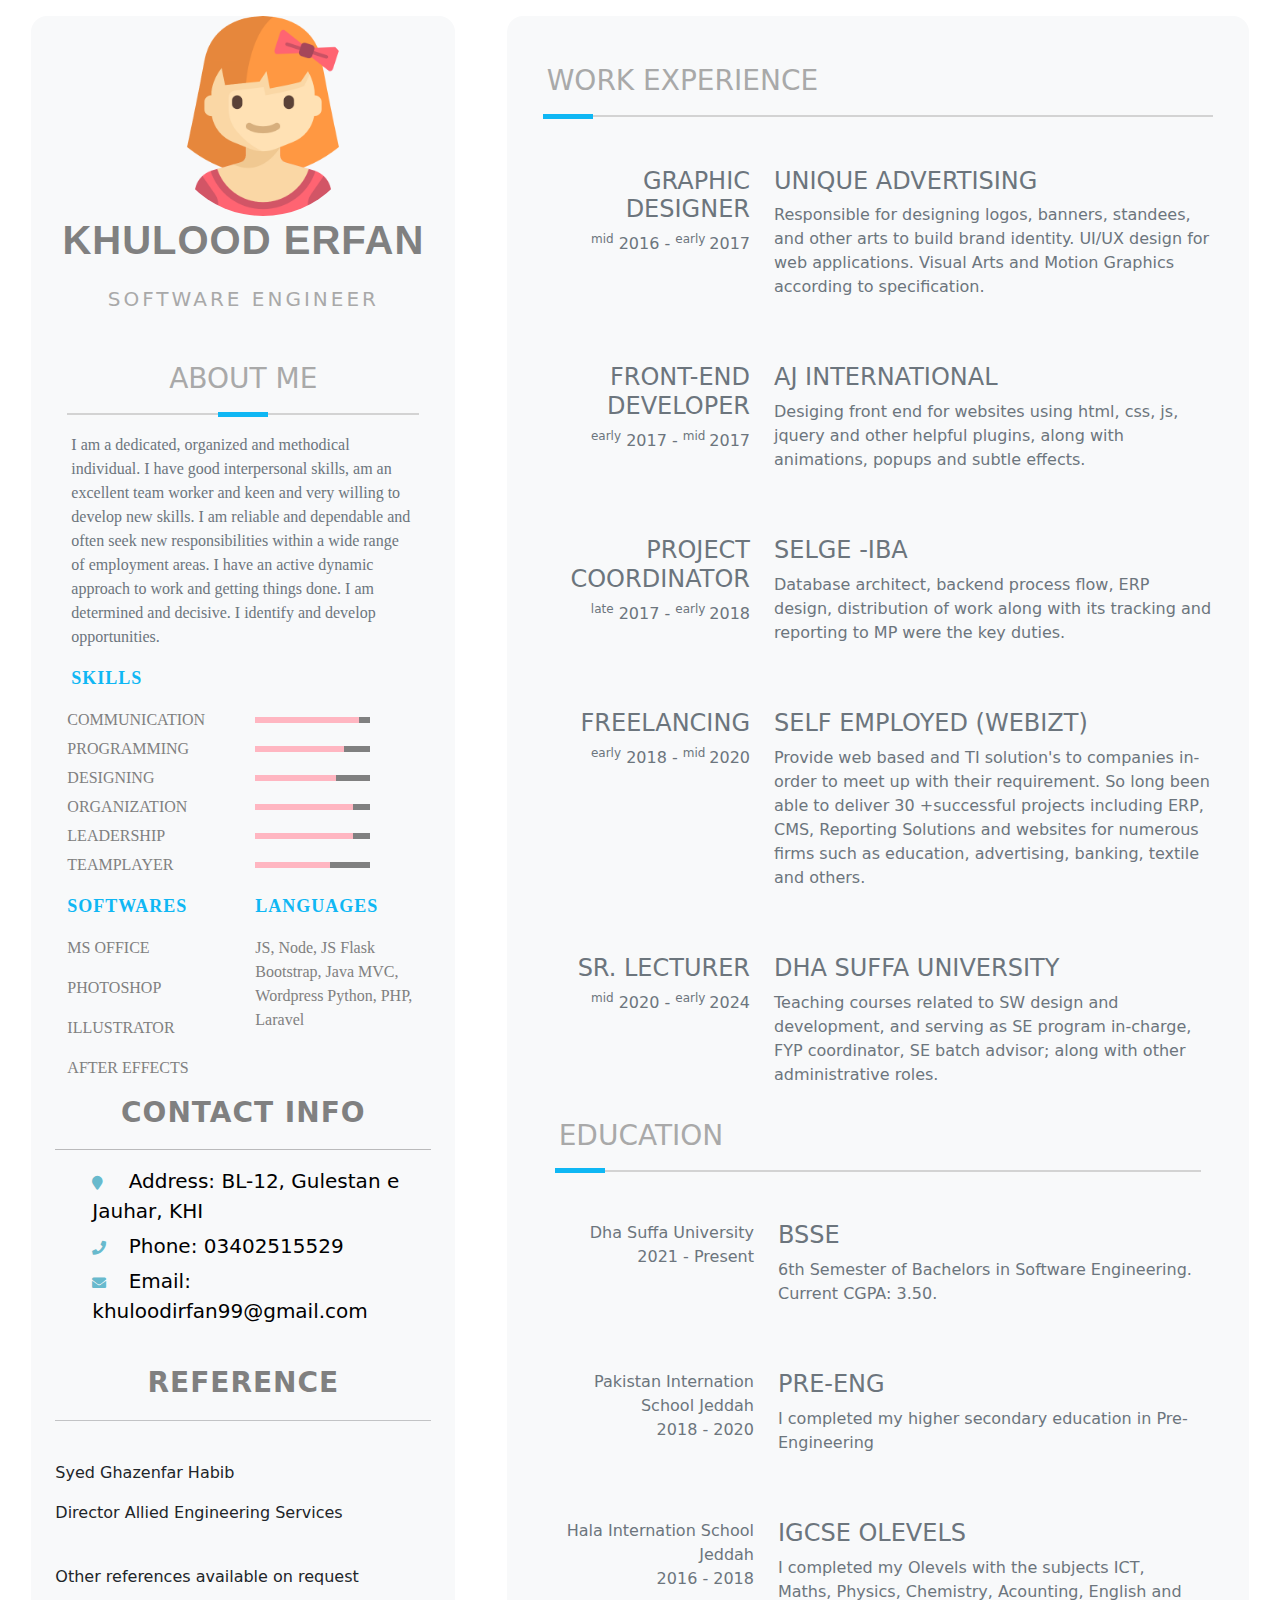
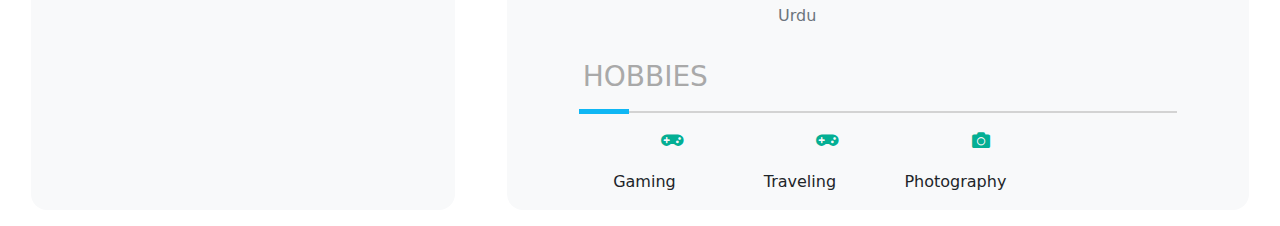
<file: index.html>
<!DOCTYPE html>
<html lang="en">
<head>
  <meta charset="utf-8" />
  <meta name="viewport" content="width=device-width, initial-scale=1" />
  <title>Resume</title>
  <link href="https://cdn.jsdelivr.net/npm/bootstrap@5.3.3/dist/css/bootstrap.min.css" rel="stylesheet" />
  <link rel="stylesheet" href="https://cdnjs.cloudflare.com/ajax/libs/font-awesome/5.15.1/css/all.min.css" />
  <link href="style.css" rel="stylesheet"/>
</head>
<body>

<div class="container-fluid p-3">
  <div class="row">
    <div class="rounded-4 col-md-4 col-lg-4 bg-body-tertiary h-sm-100 mx-auto ">
      <img class="imgBx" src="img.png"rounded-circle img-thumbnail my-4 d-block mx-auto  alt="Picture" />
      <h1 class="text-center title">KHULOOD ERFAN</h1>
      <p class="text-center role">Software Engineer</p>
      <div class="container">
        <h3 class="text-center mt-5 mb-3">ABOUT ME</h3>
        <div class="container mt-3">
          <div class="container1">
            <div class="line"></div>
            <div class="box"></div>
            <div class="line"></div>
          </div>
        </div>
        <p class="m-3 text-secondary aboutme">I am a dedicated, organized and methodical individual. I have good interpersonal skills, am an excellent team worker and keen and very willing to develop new skills. I am reliable and dependable and often seek new responsibilities within a wide range of employment areas. I have an active dynamic approach to work and getting things done. I am determined and decisive. I identify and develop opportunities.</p>
        <p class="m-3 skills">SKILLS</p>
        <div class="container">
          <div class="row skill-container">
            <div class="col-12 col-md-6 col-lg-6">
              <div class="text-start skill-name">communication</div>
            </div>
            <div class="col-12 col-md-7 col-lg-6 my-auto">
              <div class="skill-bar">
                <div class="skill-level" style="width: 90%"></div>
              </div>
            </div>
          </div>
          <div class="row skill-container">
            <div class="col-12 col-md-6 col-lg-6">
              <div class="text-start skill-name">programming</div>
            </div>
            <div class="col-12 col-md-7 col-lg-6 my-auto">
              <div class="skill-bar">
                <div class="skill-level" style="width: 77%"></div>
              </div>
            </div>
          </div>
          <div class="row skill-container">
            <div class="col-12 col-md-6 col-lg-6">
              <div class="text-start skill-name">designing</div>
            </div>
            <div class="col-12 col-md-7 col-lg-6 my-auto">
              <div class="skill-bar">
                <div class="skill-level" style="width: 70%"></div>
              </div>
            </div>
          </div>
          <div class="row skill-container">
            <div class="col-12 col-md-6 col-lg-6">
              <div class="text-start skill-name">organization</div>
            </div>
            <div class="col-12 col-md-7 col-lg-6 my-auto">
              <div class="skill-bar">
                <div class="skill-level" style="width: 85%"></div>
              </div>
            </div>
          </div>
          <div class="row skill-container">
            <div class="col-12 col-md-6 col-lg-6">
              <div class="text-start skill-name">leadership</div>
            </div>
            <div class="col-12 col-md-7 col-lg-6 my-auto">
              <div class="skill-bar">
                <div class="skill-level" style="width: 85%"></div>
              </div>
            </div>
          </div>
          <div class="row skill-container">
            <div class="col-12 col-md-6 col-lg-6">
              <div class="text-start skill-name">teamplayer</div>
            </div>
            <div class="col-12 col-md-7 col-lg-6 my-auto">
              <div class="skill-bar">
                <div class="skill-level" style="width: 65%"></div>
              </div>
            </div>
        </div>
        </div>
        <div class="container-fluid">
          <div class="row">
            <div class="col-6 col-md-6 col-lg-6">
              <p class="mt-3 skills">SOFTWARES</p>
              <p class="Software">MS Office</p>
              <p class="Software">Photoshop</p>
              <p class="Software">Illustrator</p>
              <p class="Software">After Effects</p>
            </div>

            <div class="col-6">
              <p class="mt-3 skills">LANGUAGES</p>
              <p class="language">
                JS, Node, JS Flask
                Bootstrap, Java
                MVC, Wordpress
                Python, PHP, Laravel
              </p>
            </div>
          </div>
        </div>
        <div class="contactInfo">
          <h3 class="title">Contact Info</h3>
          <hr>
          <ul>
            <li>
              <span class="icon"><i class="fa fa-map-marker" aria-hidden="true"></i></span>
              <span class="text">Address: BL-12, Gulestan e Jauhar, KHI</span>
            </li>
            <li>
              <span class="icon"><i class="fa fa-phone" aria-hidden="true"></i></span>
              <span class="text">Phone: 03402515529</span>
            </li>
            <li>
              <span class="icon"><i class="fa fa-envelope" aria-hidden="true"></i></span>
              <span class="text">Email: khuloodirfan99@gmail.com</span>
            </li>
          </ul>
        </div>
        <br>
        <div class="reference">
          <h3 class="title">Reference</h3>
          <hr>
          <br>
          <p>Syed Ghazenfar Habib</p>
          <p>Director Allied Engineering Services</p>
          <br>
          <p>Other references available on request</p>
        </div>
        <br>
      </div>
    </div>
    <div class="rounded-4 col-md-7 col-lg-7 ms-md-4 bg-body-tertiary mx-auto" style="margin: 0px;">
      <div class="container-fluid">
        <h3 class="text-start px-3 mt-5 mb-3">WORK EXPERIENCE</h3>
        <div class="container">
          <div class="container1">
            <div class="box"></div>
            <div class="line"></div>
          </div>
        </div>
        <div class="container">
          <div class="row">
            <div class="col-4">
              <div class="text-end mt-5">
                <h2 class="text-secondary ">GRAPHIC DESIGNER</h2>
                <p class="text-secondary"><sup>mid</sup> 2016 - <sup>early </sup>2017</p>
              </div>
            </div>
            <div class="col-8">
              <div class="text-start mt-5">
                <h2 class="text-secondary ">unique advertising</h2>
                <p class="text-secondary "> Responsible for designing logos, banners, standees, and other arts to build brand identity. UI/UX design for web applications. Visual Arts and Motion Graphics according to specification.
                </p>
              </div>
            </div>
            <div class="col-4">
                <div class="text-end mt-5">
                  <h2 class="text-secondary ">Front-End Developer</h2>
                  <p class="text-secondary "><sup>early</sup> 2017 - <sup>mid </sup>2017</p>
                </div>
              </div>
              <div class="col-8">
                <div class="text-start mt-5">
                  <h2 class="text-secondary ">aj international</h2>
                  <p class="text-secondary ">Desiging front end for websites using html, css, js, jquery and other helpful plugins, along with animations, popups and subtle effects.
                  </p>
                </div>
              </div>          
              <div class="col-4">
                  <div class="text-end mt-5">
                    <h2 class="text-secondary ">Project Coordinator</h2>
                    <p class="text-secondary"><sup>late</sup> 2017 - <sup>early </sup>2018</p>
                  </div>
                </div>
                <div class="col-8">
                  <div class="text-start mt-5">
                    <h2 class="text-secondary ">selge -iba</h2>
                    <p class="text-secondary ">Database architect, backend process flow, ERP design,
                      distribution of work along with its tracking and reporting to MP were the key duties.
                    </p>
                  </div>
                </div>
                <div class="col-4">
                  <div class="text-end mt-5">
                    <h2 class="text-secondary "> Freelancing</h2>
                    <p class="text-secondary "><sup>early</sup> 2018 - <sup>mid </sup>2020</p>
                  </div>
                </div>
                <div class="col-8">
                  <div class="text-start mt-5">
                    <h2 class="text-secondary ">self employed (webizt)</h2>
                    <p class="text-secondary ">Provide web based and TI solution's to companies in-order to meet up with their requirement. So long been able to deliver
                      30 +successful projects including ERP, CMS, Reporting Solutions and websites for numerous firms such as education, advertising,
                      banking, textile and others.
                    </p>
                  </div>
                </div>
                 <div class="col-4">
                  <div class="text-end mt-5">
                    <h2 class="text-secondary ">Sr. Lecturer</h2>
                    <p class="text-secondary "><sup>mid</sup> 2020 - <sup>early </sup>2024</p>
                  </div>
                </div>
                <div class="col-8">
                  <div class="text-start mt-5">
                    <h2 class="text-secondary  ">dha suffa university </h2>
                    <p class="text-secondary ">Teaching courses related to SW design and development, and
                      serving as SE program in-charge, FYP coordinator, SE batch advisor; along with other administrative roles.
                    </p>
                  </div>
                </div>
<div class="container">
  <h3 class="text-start px-3 mt-3 mb-3">EDUCATION</h3>
  <div class="container">
    <div class="container1">
      <div class="box"></div>
      <div class="line"></div>
    </div>
  </div>
  <div class="container">
    <div class="row">
      <div class="col-4">
        <div class="text-end mt-5">
          <h class="text-secondary col-md-4 ">Dha Suffa University</h>
          <p class="text-secondary ">2021 - Present</p>
        </div>
      </div>
      <div class="col-8">
        <div class="text-start mt-5">
          <h2 class="text-secondary ">BSSE</h2>
          <p class="text-secondary ">6th Semester of Bachelors in Software Engineering. Current CGPA: 3.50.
          </p>
        </div>
      </div>
      <div class="container">
        <div class="row">
          <div class="col-4">
            <div class="text-end mt-5">
              <h class="text-secondary ">Pakistan Internation School Jeddah</h>
              <p class="text-secondary ">2018 - 2020</p>
            </div>
          </div>
          <div class="col-8">
            <div class="text-start mt-5">
              <h2 class="text-secondary ">Pre-Eng</h2>
              <p class="text-secondary ">I completed my higher secondary education in Pre-Engineering
              </p>
            </div>
          </div>
          <div class="container">
            <div class="row">
              <div class="col-4">
                <div class="text-end mt-5">
                  <h class="text-secondary ">Hala Internation School Jeddah</h>
                  <p class="text-secondary about-text">2016 - 2018</p>
                </div>
              </div>
              <div class="col-8">
                <div class="text-start mt-5">
                  <h2 class="text-secondary ">IGCSE Olevels</h2>
                  <p class="text-secondary ">I completed my Olevels with the subjects ICT, Maths, Physics, Chemistry, Acounting, English and Urdu
                  </p>
                </div>
              </div>
    </div>
  </div>
</div>
<div class="container">
  <h3 class="text-start px-3 mt-3 mb-3">HOBBIES</h3>
  <div class="container">
    <div class="container1">
      <div class="box"></div>
      <div class="line"></div>
    </div>
  </div>
  <div class="container">
    <div class="row mt-3">
      <div class="col-6 col-lg-3 col-sm-6 col-md-6 interest ">
        <ul>
          <li><i class="fa fa-gamepad" aria-hidden="true"></i></li>
        </ul>
        <p class="a">Gaming</p>
      </div>
      <div class="col-6 col-lg-3 col-sm-6 col-md-6 interest">
        <ul>
          <li><i class="fa fa-gamepad" aria-hidden="true"></i> </li>
        </ul> 
        <p class="a">Traveling</p>
      </div>
      <div class="col-6 col-lg-3 col-sm-6 col-md-6 interest">
        <ul>
          <li><i class="fa fa-camera" aria-hidden="true"></i> </li>         
        </ul>
        <p class="a">Photography</p>
      </div>   
    </div>
  </div>
</div>
</body>
</html>
</file>
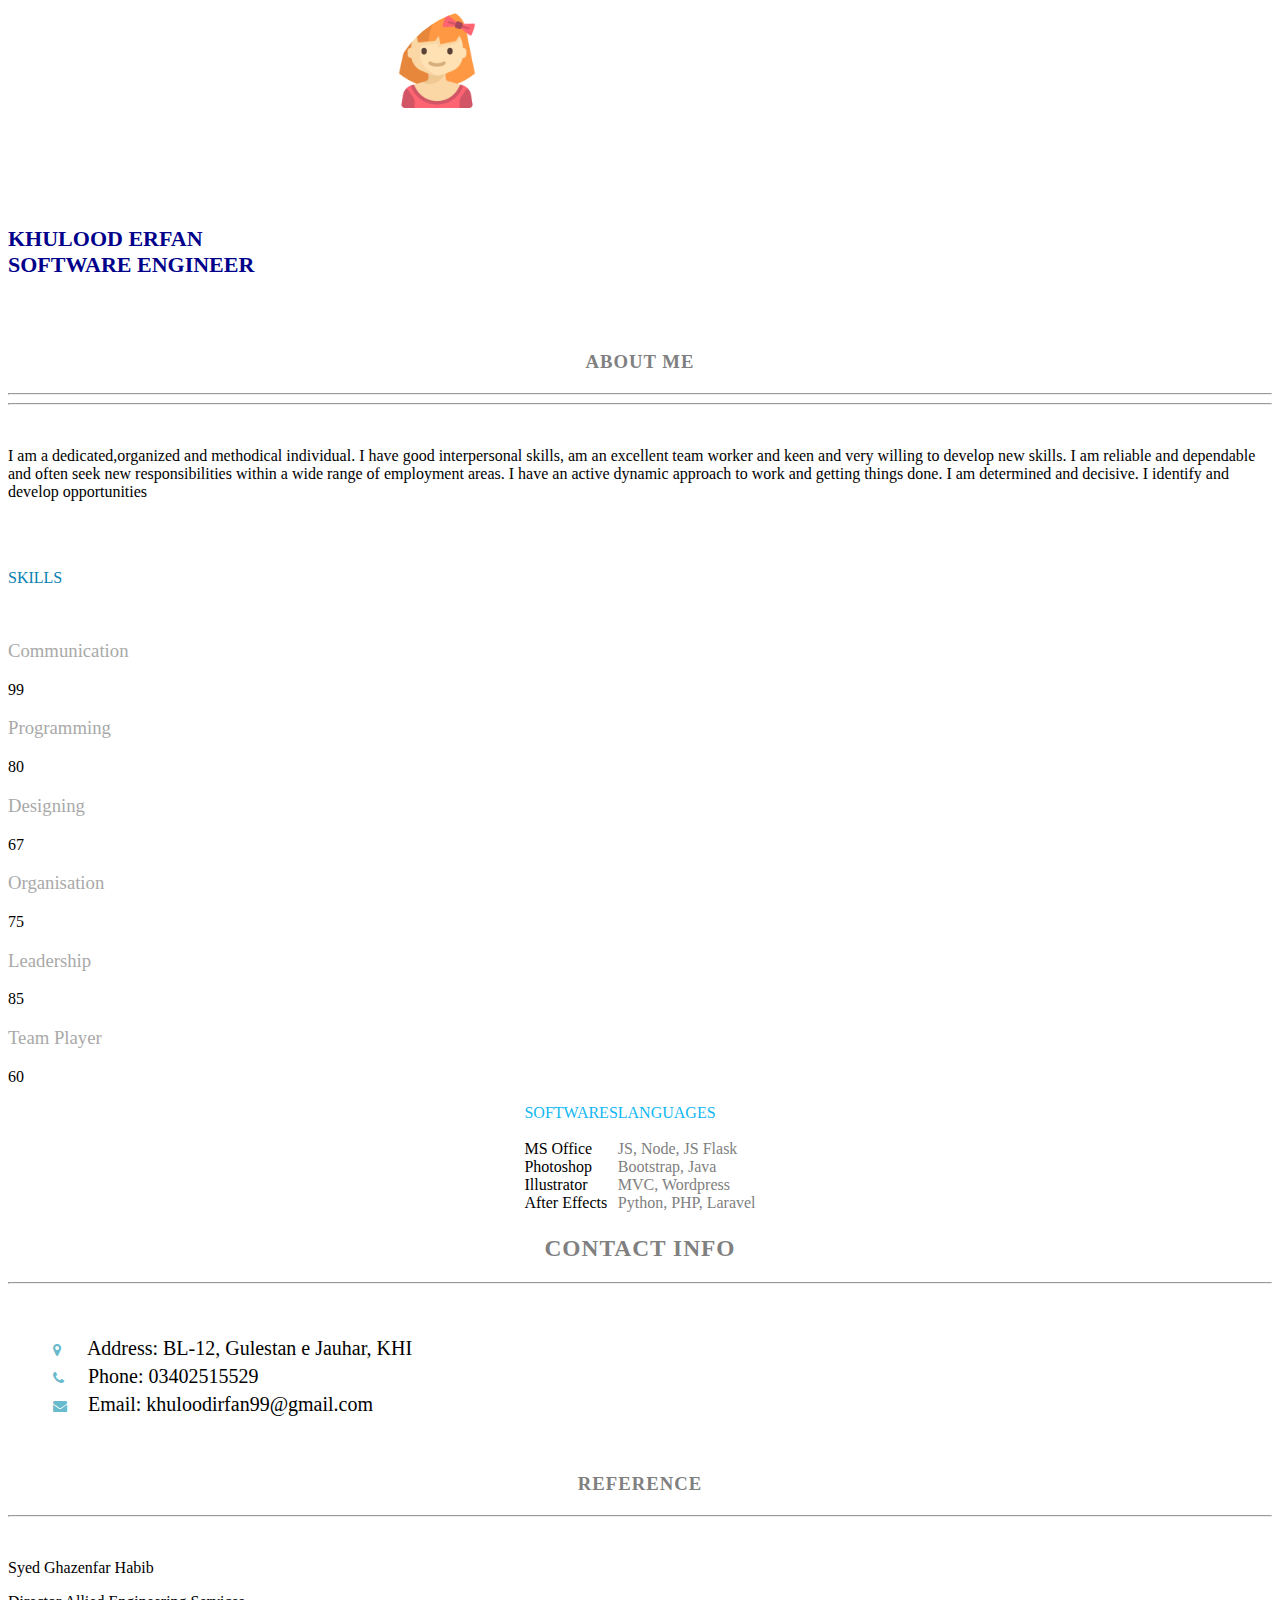
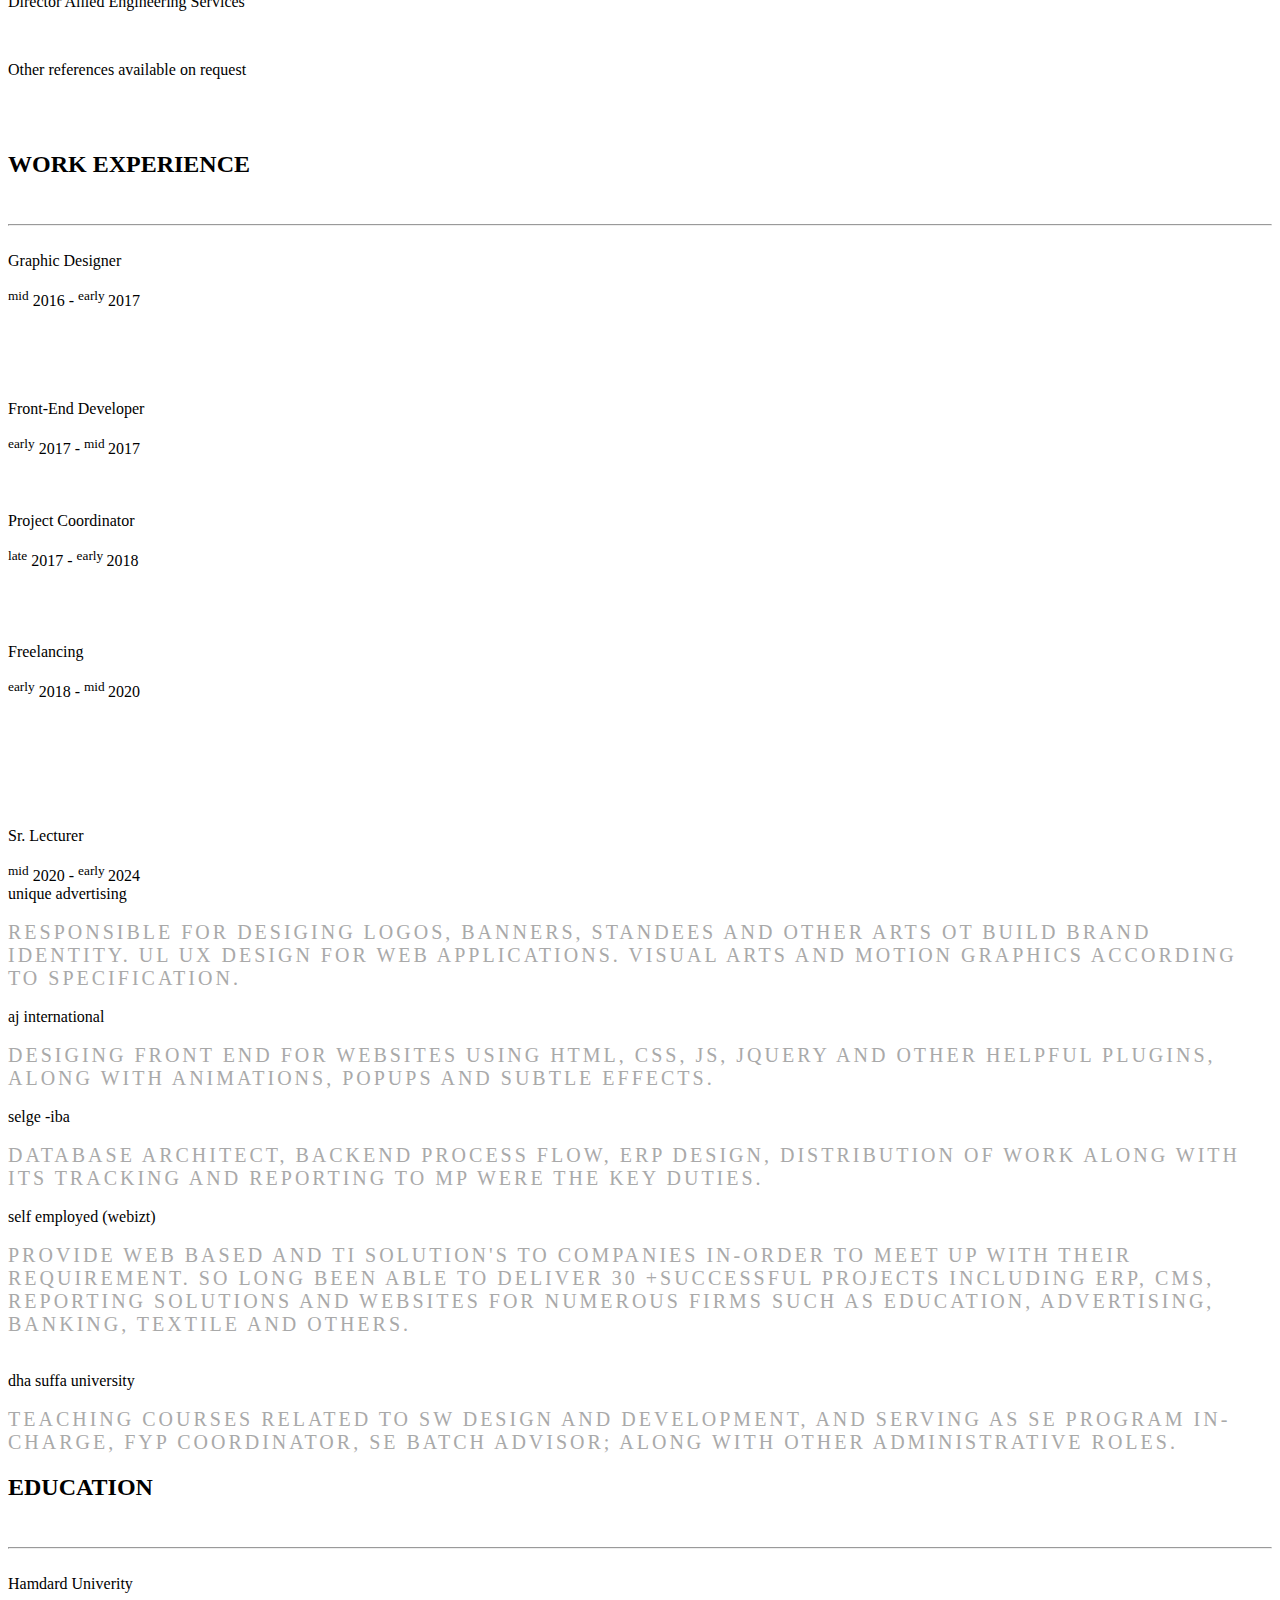
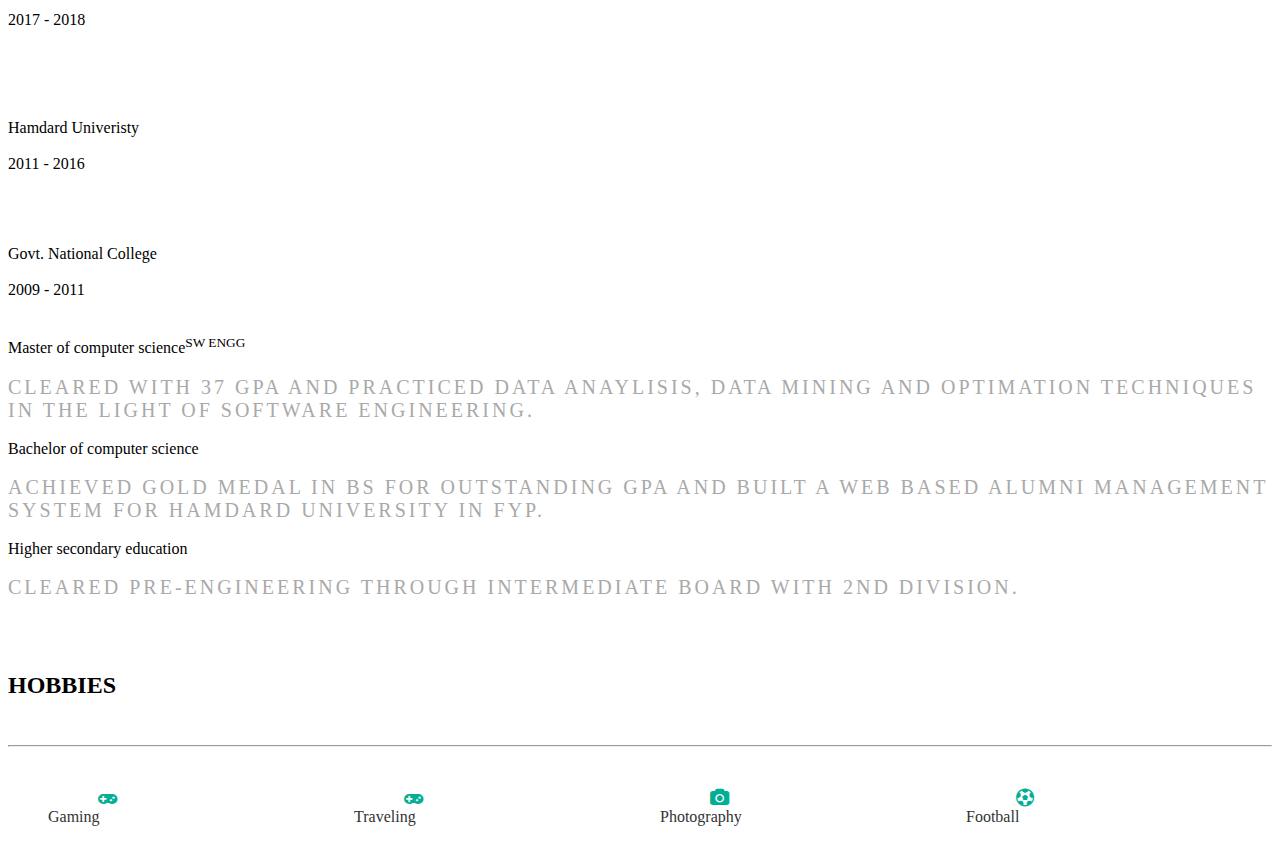
<file: new.html>
<!DOCTYPE html>
<html lang="en">
<head>
    <meta charset="UTF-8">
    <meta name="viewport" content="width=device-width, initial-scale=1.0">
    <title>Resume</title>
    <link rel="stylesheet" href="style.css">
    <link rel="stylesheet" href="https://cdnjs.cloudflare.com/ajax/libs/font-awesome/4.7.0/css/font-awesome.css" integrity="sha512-5A8nwdMOWrSz20fDsjczgUidUBR8liPYU+WymTZP1lmY9G6Oc7HlZv156XqnsgNUzTyMefFTcsFH/tnJE/+xBg==" crossorigin="anonymous" referrerpolicy="no-referrer" />
</head>
<body>
    <div class="container">
        <div class="left_side">
            <div class="profileText">
                <div class="imgBx">
                    <img src="img.png">
                </div>
                <h2 style="font-size: 22px ;color: darkblue;">Khulood Erfan<br><span>Software Engineer</span></h2>
                <div class="aboutMe">
                    <br>
                    <br>

                    <h3 class="title">About Me</h3>
                    
                    <hr class="s"><hr class="h">
                    <br>
                    <p>I am a dedicated,organized and methodical individual. I have good interpersonal skills, am an excellent team worker and keen and very willing to develop new skills. I am reliable and dependable and often seek new responsibilities within a wide range of employment areas. I have an active dynamic approach to work and getting things done. I am determined and decisive. I identify and develop opportunities</p>
            <br>
            
            <br>
            <h3 style="font-size: 16px; color: rgb(7, 129, 178);">SKILLS</h3>
            <section class="skills-section section">
<br>
    <div class="skillset">        
        <div class="item">
            <div class="skill">
                <h3 class="level-title">Communication</h3>
                <div class="progress level-bar">
                    <div class="progress-bar theme-progress-bar" role="progressbar" style="width: 99%" aria-valuenow="99" aria-valuemin="0" aria-valuemax="100">99</div>
                </div>
            </div>
        </div>
        
        <div class="item">
            <div class="skill">
                <h3 class="level-title">Programming</h3>
                <div class="progress level-bar">
                    <div class="progress-bar theme-progress-bar" role="progressbar" style="width: 80%" aria-valuenow="80" aria-valuemin="0" aria-valuemax="100">80</div>
                </div>
            </div>
        </div>
        
        <div class="item">
            <div class="skill">
                <h3 class="level-title">Designing</h3>
                <div class="progress level-bar">
                    <div class="progress-bar theme-progress-bar" role="progressbar" style="width: 67%" aria-valuenow="67" aria-valuemin="0" aria-valuemax="100">67</div>
                </div>
            </div>
        </div>
        <div class="item">
            <div class="skill">
                <h3 class="level-title">Organisation</h3>
                <div class="progress level-bar">
                    <div class="progress-bar theme-progress-bar" role="progressbar" style="width: 75%" aria-valuenow="75" aria-valuemin="0" aria-valuemax="100">75</div>
                </div>
            </div>
        </div>
        
        <div class="item">
            <div class="skill">
                <h3 class="level-title">Leadership</h3>
                <div class="progress level-bar">
                    <div class="progress-bar theme-progress-bar" role="progressbar" style="width: 85%" aria-valuenow="85" aria-valuemin="0" aria-valuemax="100">85</div>
                </div>
            </div>
        </div>
        
        <div class="item">
            <div class="skill">
                <h3 class="level-title">Team Player</h3>
                <div class="progress level-bar">
                    <div class="progress-bar theme-progress-bar" role="progressbar" style="width: 60%" aria-valuenow="60" aria-valuemin="0" aria-valuemax="100">60</div>
                </div>
            </div>
        </div>
        
    </div>  
</section>
<br>
<div class="container1">
    <div class="item1">
      <div class="title1">SOFTWARES</div>
      <br>
      <div class="software">MS Office</div>
      <div class="software">Photoshop</div>
      <div class="software">Illustrator</div>
      <div class="software">After Effects</div>
    </div>
    <div class="item1">
      <div class="title1">LANGUAGES</div>
      <br>
      <div class="language">JS, Node, JS Flask</div>
      <div class="language">Bootstrap, Java
      </div>
      <div class="language">MVC, Wordpress</div>
      <div class="language">Python, PHP, Laravel</div>
    </div>
  </div>
        <div class="contactInfo">
          
            <h3 class="title">Contact Info</h3>
            
            <hr>
            <br>
            <ul>
                <li>
                    <span class="icon"><i class="fa fa-map-marker" aria-hidden="true"></i></span>
                    <span class="text">Address: BL-12, Gulestan e Jauhar, KHI</span>
                </li>
                <li>
                    <span class="icon"><i class="fa fa-phone" aria-hidden="true"></i></span>
                    <span class="text">Phone: 03402515529</span>
                </li>
                <li>
                    <span class="icon"><i class="fa fa-envelope" aria-hidden="true"></i></span>
                    <span class="text">Email: khuloodirfan99@gmail.com</span>
                </li>
            </ul>
        </div>
        <br>
        
        
            <div class="reference">
              
                <h3 class="title">reference</h3>
              
                <hr>
                <br>
                <p>Syed Ghazenfar Habib</p>
                <p>Director Allied Engineering Services</p>
                <br>
                <p>Other references available on request</p>
            </div>
            <br>
            
            <br>
            
                </div>
            </div>
            
        </div>
 
        <div class="right_side">

        <div class="container1">
        <div class="experience">
            <h2 class="title2">WORK experience</h2>
            <br>
            <hr class="a">
            <br>
            <div class="container2">
                <div class="item2">
                  <div class="title2">Graphic Designer</div>
                  <br>
                  <div class="year"><sup>mid</sup> 2016 - <sup>early </sup>2017</div>
                  <br>
                  <br>
                  <br>
                  <br>
                  <br>
                  <div class="title2">Front-End Developer</div>
                  <br>
                  <div class="year"><sup>early</sup> 2017 - <sup>mid </sup>2017</div>
                  <br>
                  <br><br>
                  <div class="title2">Project Coordinator</div>
                  <br>
                  <div class="year"><sup>late</sup> 2017 - <sup>early </sup>2018</div>
                  <br>
                  <br><br><br>
                  <div class="title2">Freelancing</div>
                  <br>
                  
                  <div class="year"><sup>early</sup> 2018 - <sup>mid </sup>2020</div>
                  <br>
                  <br><br><br><br><br><br>
                  <div class="title2">Sr. Lecturer</div>
                  <br>
                  <div class="year"><sup>mid</sup> 2020 - <sup>early </sup>2024</div>
                </div>
                <div class="item2">
                  <div class="title2">unique advertising</div>
                  <br>
                  <div class="role">
                    Responsible for desiging logos, banners, standees and other arts ot build brand identity. Ul UX design for web applications. Visual Arts and Motion Graphics according to specification.</div>
                  <br>
                    <div class="title2">aj international</div>
                  <br>
                  <div class="role">Desiging front end for websites using html, css, js, jquery and
                    other helpful plugins, along with animations, popups and subtle effects.</div>
                  <br>
                    <div class="title2">selge -iba</div>
                  <br>
                  <div class="role">Database architect, backend process flow, ERP design,
                    distribution of work along with its tracking and reporting to MP were the key duties.</div>
                  <br>
                    <div class="title2">self employed (webizt)</div>
                  <br>
                  <div class="role">Provide web based and TI solution's to companies in-order to meet up with their requirement. So long been able to deliver
                    30 +successful projects including ERP, CMS, Reporting Solutions and websites for numerous firms such as education, advertising,
                    banking, textile and others.</div>
                    <br><br>
                  <div class="title2">dha suffa university</div>
                  <br>
                  <div class="role">Teaching courses related to SW design and development, and
                    serving as SE program in-charge, FYP coordinator, SE batch advisor; along with other administrative roles.</div>
                </div>
              </div>
              <h2 class="title2">Education</h2>
              <br>
              <hr>
              <br>
              <div class="container2">
                <div class="item2">
                  <div class="title2">Hamdard Univerity</div>
                  <br>
                  <div class="year">2017 - 2018</div>
                  
                <br><br><br><Br><br>
                  <div class="title2">Hamdard Univeristy</div>
                  <br>
                  <div class="year"> 2011 - 2016</div>
                  <br>
                  <br><br><br>
                  <div class="title2">Govt. National College</div>
                  <br>
                  <div class="year"> 2009 - 2011</div>
                  <br>
                  <br>
                  </div>
                <div class="item2">
                  <div class="title2">Master of computer science<sup>SW ENGG</sup></div>
                  <br>
                  <div class="role">Cleared with 37 GPA and Practiced data anaylisis, data mining and optimation techniques in the light of software engineering.</div>
                  <br>
                 
                    <div class="title2">Bachelor of computer science</div>
                  <br>
                  <div class="role">Achieved Gold Medal in BS for outstanding GPA and built a web based Alumni Management System for Hamdard University in
                    FYP.</div>
                  <br>
                    <div class="title2">Higher secondary education</div>
                  <br>
                  <div class="role">Cleared pre-engineering through intermediate board with 2nd division.</div>
                  <br>
                    
                </div>
              </div>
              <br><br>
              <div class="interest">
              <h2 class="title2">Hobbies</h2>
              <br>
              <hr class="a">
              <br>
              <ul>
                <li><i class="fa fa-gamepad" aria-hidden="true"></i> <br>Gaming</li>
                <li><i class="fa fa-gamepad" aria-hidden="true"></i> <br>Traveling</li>
                <li><i class="fa fa-camera" aria-hidden="true"></i> <br>Photography</li>
                <li><i class="fa fa-futbol-o" aria-hidden="true"></i> <br>Football</li>
              </ul>
        </div>
    </div>
</div>
    </div>
</body>
</html>
</file>
<file: style.css>
.title1 {
    color: #0fb7f4;
  }
  
  .role {
    letter-spacing: 3px;
    font-size: 20px;
    text-transform: uppercase;
    color: darkgray;
  }

  h1 {
    font-family: Arial, Helvetica, sans-serif;
    font-weight: bold;
    letter-spacing: 2px;
  }
  
  
  .container1 {
    display: flex;
    align-items: center;
    justify-content: center;
    height: -60px;
  }
  .line {
    height: 2px;
    background-color: #d3d3d3;
    flex-grow: 1;
  }
  .box {
    width: 50px;
    height: 5px;
    background-color: #0fb7f4;
  }
  
  h2 {
   
    font-size: x-large;
    text-transform: uppercase
  }
  
  h3 {
    color: darkgrey;
    font-weight: normal;
  }
  .aboutme {
    font-family: 'Times New Roman', Times, serif;
    font-size: 16px;
  }
 

  .skills {
    font-family: 'Times New Roman', Times, serif;
    letter-spacing: 1px;
    font-size: 18px;
    color: #0fb7f4;
    font-weight: bold;
    text-transform: uppercase;
  }
  
  .skill-container {
    margin-top: 5px;
  }
  .skill-name {
    display: flex;
    color: gray;
    font-family:'Times New Roman', Times, serif;
    text-transform: uppercase;
    font-size: 16px;;
  }
  .Software {
    font-family: 'Times New Roman', Times, serif;
    color: gray;
    font-size: 16px;
    display: flex;
    text-transform: uppercase;
  }
  
  .language {
    text-align: left;
    padding-right: 0;
    font-family: 'Times New Roman', Times, serif;
    color: gray;
    font-size: 16px;
    display: flex;
  }
  
  .skill-bar {
    background-color: gray;
    flex-grow: 1;
    height: 6px;
    width: 70%;
  }
  .skill-level {
    background-color: lightpink;
    height: 6px;
    width: 70%;
  }
  
  .contactInfo {
    font-size: 20px;
    color: black;
  }
.contactInfo ul
{
    position: relative;
}
.contactInfo ul li
{
    list-style: none;
    position: relative;
    margin: 5px ;
    cursor: pointer;
   font-size: w0px;
}
.contactInfo ul li .icon
{
    display: inline-block;
    width: 30px;
    font-size: 14px;
    color: #68bacd;
}

.interest ul
{
  display: grid;
  grid-template-columns: repeat(4,1fr);
}
.interest ul li
{
  list-style: none;
  color:#333;
  font-weight: 500;
  margin:  0;
}
.interest ul li .fa
{
  color: #03af94;
  font-size: 18px;
  margin-left: 50px;
  align-items: center;
}
.a{

    text-align: center;
    
}
 .imgBx
{
    position: relative;
    width: 200px;
    height:200px;
    border-radius: 50%;
    overflow: hidden;
   margin-left: 30%;
}
 .imgBx img
{
    position: absolute;
    top: 0;
    left: 0;
    width: 50%;
    height: 50%;
    object-fit: cover;
    
}
.title{
    color: gray;
    text-transform: uppercase;
    font-weight: 600;
    letter-spacing: 1px;
    margin-bottom: 20px;
    text-align: center;
}
</file>
